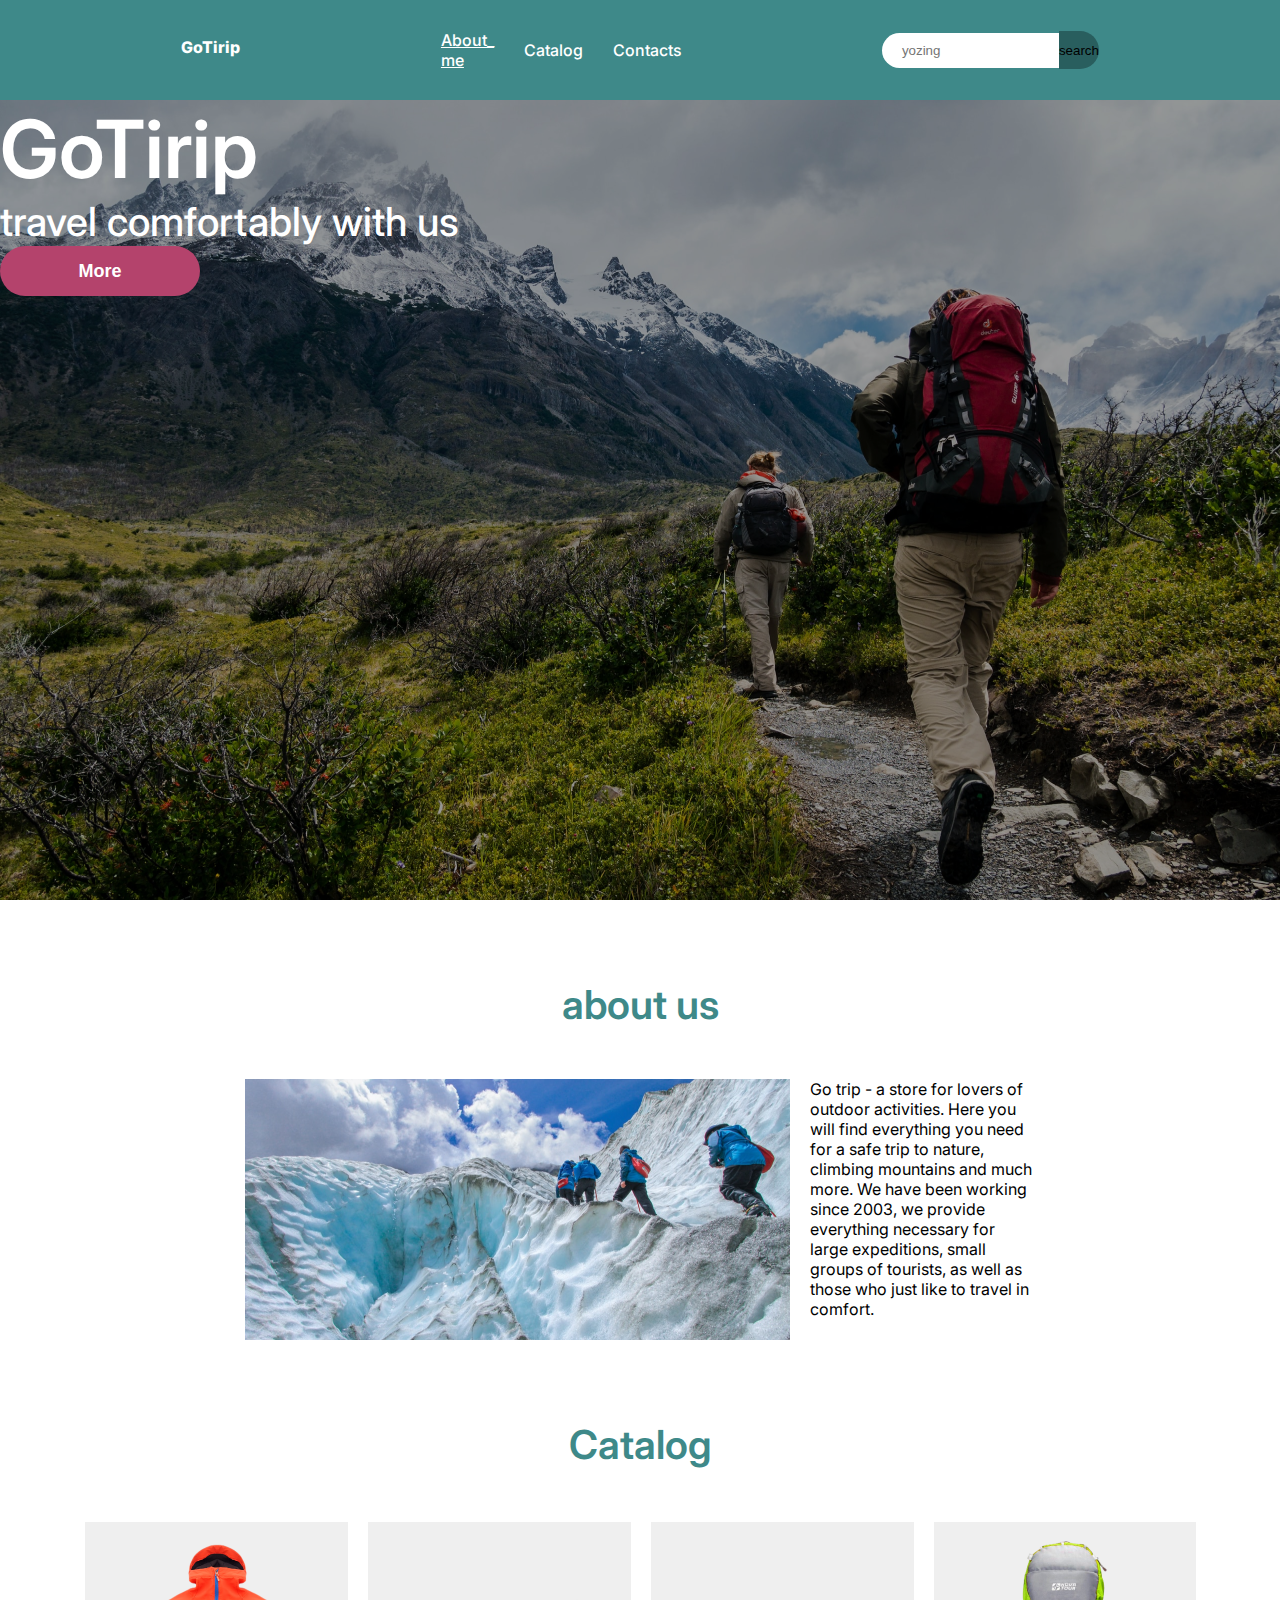
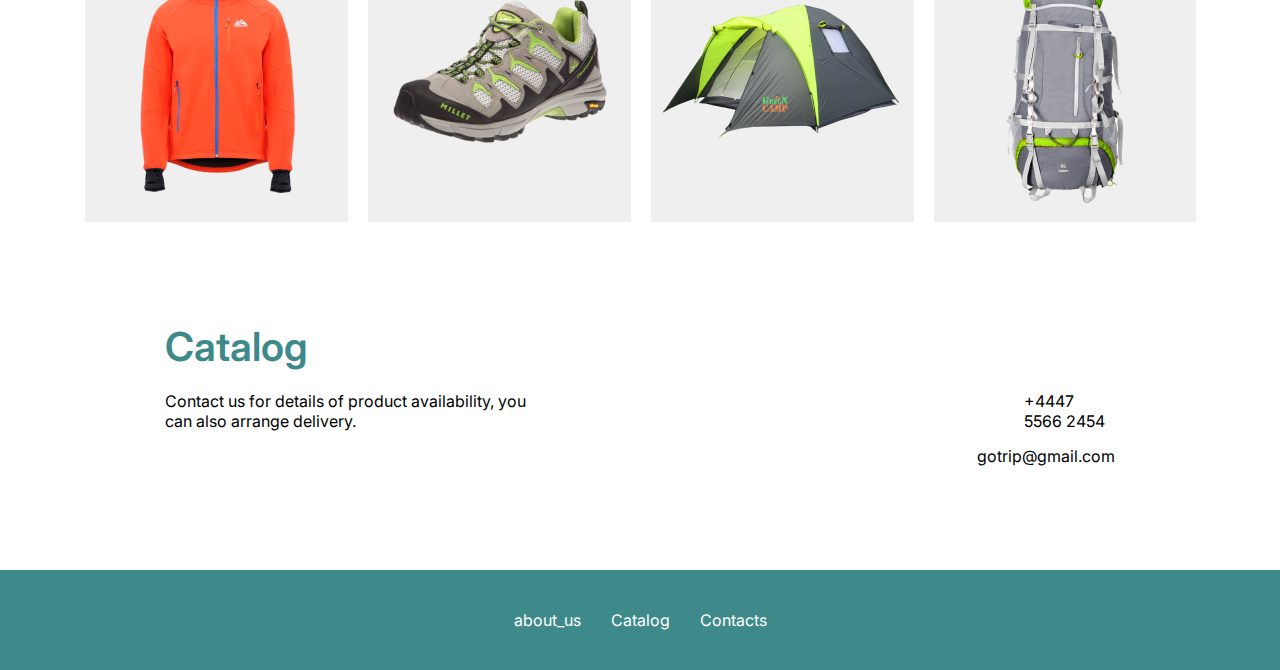
<file: index.html>
<!DOCTYPE html>
<html lang="en">
  <head>
    <meta charset="UTF-8" />
    <meta name="viewport" content="width=device-width, initial-scale=1.0" />
    <title>Document</title>
    <link rel="stylesheet" href="./style/main.css" />
    <link rel="preconnect" href="https://fonts.googleapis.com">
<link rel="preconnect" href="https://fonts.gstatic.com" crossorigin>
<link href="https://fonts.googleapis.com/css2?family=Inter:wght@100..900&display=swap" rel="stylesheet">
  </head>
  <body>
    <header class="header"> 
      <nav class="header__nav"> <div class="contaner">
        <p class="header__nav-lego">GoTirip</p>
        <ul class="header__nav-list">
          <li class="header__nav-item">
            <a class="header__nav-link-1" href="#">About_ me</a>
          </li>
          <li class="header_-nav-item">
            <a class="header__nav-link" href="#">Catalog</a>
          </li>
          <li class="header_-nav-item">
            <a class="header__nav-link" href="#">Contacts</a>
          </li>
        
        </ul>
        <input class="header__nav__input"  type="text" placeholder="yozing">
        <button class="header__nav__input_button" >search</button>

      
      </div>
       </nav>

       
        <div class="header__content">
       
            <h1 class="header__content-title">GoTirip</h1>
            <p class="header__content-text">travel comfortably with us</p>
            <button class="header__content-button" >More</button>
          </div>
        
      
    </header>

    <main class="main">
      <section class="about">
        <div class="contaner">
          <h2 class="about__title">about us</h2>
           
          <div class="about__content">
            <img src="./img/pic1.png" alt="" class="about__content__img">
            <div class="about__content-info">
              <p>Go trip - a store for lovers of outdoor activities. Here you will find everything you need for a safe trip to nature, climbing mountains and much more. We have been working since 2003, we provide everything necessary for large expeditions, small groups of tourists, as well as those who just like to travel in comfort.</p>
            </div>
        </div>
            
          </div>
       
      
       
     
       
      </section>
    </main>
    
    <main class="main__2">
      <section class="about__2"`>
        <h3 class="about__title-2">Catalog</h3>

        <div class="contaner">
          
          <div class="about__img-2">
            <img src="./img/kurutka.png" alt="">
          </div>
         <div class="about__img-2">
          <img src="./img/oyoq kiyim.png" alt="">
         </div>
         <div class="about__img-2">
          <img src="./img/Group 21.png" alt="">
         </div>
         <div class="about__img-2">
          <img src="./img/popka.png" alt="">
         </div>
       </div>
         
        
        <h4 class="about__title-3">Catalog</h4>
    <div class="about-content-3">
      <p class="about__content-text-3">
        Сontact us for details of product availability, you can also arrange delivery.
       </p>
 
         <p class="about__content-text-3">
        +4447 5566 2454
        </p>
    </div>
       
        </p>
     
          <p class="about__content-text-5">
            gotrip@gmail.com
          </p>


          
      </section>
    </main>

    <footer class="foter">
    
      <ul class="foter">
        <li class="foter__item">about_us</li>
        <li class="foter__item">Catalog</li>
        <li class="foter__item">Contacts</li>
      </ul>
      </div>

    </footer>
  </body>
</html>
</file>
<file: style/main.css>
* {
  margin: 0;
  padding: 0;
  box-sizing: border-box ;
}






body{
  font-family: 'Inter';
 
}


.header__nav{
  background: #3E8989;
  height: 100px;
  margin: 0;
  padding: 0;
  box-sizing: border-box;
 
}


.contaner{
  max-width: 1500px;
  width: 100%;
  margin: 0 auto;
  padding: 0 20px;
  display: flex;
  align-items: center;
justify-content: center;
}



  .header__nav{
    padding-left: 165px ;
    padding-right: 165px;
  }

  .header__nav-lego{
    color: #fff;
    width: 86px;
    height: 26px;
    top: 37px;
    left: 165px;
    padding: 0px 0.86px 0.21px 0px;
    font-weight:800;
  }

  .header__nav .contaner{
    height: 100%;
    display: flex;
    align-items: center;
    justify-content: center;
  }


.header__nav-list{
  width: 100%;
  height: 100%;
  display: flex;
  align-items: center;
  justify-content: center;
  column-gap: 30px ;
  padding: 200px;;
  padding-left: 200px;

  color: #fff;
}


.header_-nav-item{
  list-style: none;
  display: flex;
  align-items: center;
  justify-content: center;
}

.header__nav-item{
  list-style: none;
}

.header__nav-link{
  font-weight: 500;
  font-size: 16px;
  color: #fff;
  text-decoration: none;
}


.header__nav-link-1{
  font-weight: 500;
  font-size: 16px;
  color: #fff;
}
.header__nav__input{
 border: none;
 outline: none;
  width: 216px;
height: 35px;
top: 33px;
left: 985px;
gap: 0px;
border-radius: 20px 0px 0px 20px;


}

.header__nav__input_button{
  border: none;
  outline: none;
  width: 90px;
  height: 38px;
  top: 33px;
  left: 1201px;
  gap: 0px;
  border-radius: 0px 20px 20px 0px;
  opacity: 0px;
  background: #295E5E;
}

.header__nav__input::placeholder{
  padding: 8px 20px
}


.header__content{
  width: 100%;
  height: 800px;
  background: url(../img/pic.png);
  background-size: cover;
  background-repeat: no-repeat ;
  background-position: center;
}


.header__content .contaner{
  width: 100%;
  height: 100%;
  display: flex;
  flex-direction: column;
  align-items: center;
  justify-content: center;
  gap: 20px;
}


.header__content-title{
  font-weight: 600;
  font-size: 80px;
  line-height: normal;
  color: #fff;
}

.header__content-text{
  font-weight: 500;
  font-size: 40px;
  color: #fff;
  line-height: normal;
}

.header__content-button{
  border: none;
  outline: none;
  background: #B4436C;
  width: 200px;
  height: 50px;
  gap: 0px;
  border-radius: 30px ;
  font-weight: 600;
  font-size: 18px;
  color: #fff;
}


.about{
  padding: 80px;
  
}



.about .contaner{
  display: contents;
 
}



.about__title{
   font-weight:600 ;
  font-size: 40px ;
  text-align: center;
  color: #3E8989;
}



.about__content{
  padding-top: 50px;
  padding-left: 165px;
  padding-right: 165px;
  column-gap: 20px;
  display: flex;
  align-items: center;
  justify-content: center;

}
  

.about__content__img{
  width: 545px;
height: 261px;

display: flex;
object-fit: cover;

}

.about__content-info{
  width: 545px;
  height: 261px;
 
  
  
}


.about__title-2{
  font-weight:600 ;
  font-size: 40px ;
  text-align: center;
  color: #3E8989;

  padding-bottom: 53px;
}


.about__img-2{

display: flex;
justify-content: space-between;
column-gap: 20px;
}


.about__2 .contaner{
  padding: 0 165px 0 165px;
  column-gap: 20px;
}


.about__title-3{
  padding-top: 100px;
padding-left: 165px;
  font-weight:600 ;
  font-size: 40px ;
  color: #3E8989;
}

.about-content-3{
  padding-top: 20px;
  padding-left: 165px;
  padding-right: 165px;

  display: flex;
  column-gap:484px;
}

.about__content-text-5{
  padding-bottom: 104px;
  padding-top: 15px;
  padding-right: 165px;
  display: flex;
  align-items: center;
  justify-content: flex-end;
}

.foter{
  height: 100px;
  background: #3E8989;
 
}


.foter {
  color: #fff;
 list-style:  none;
  display: flex;
  align-items: center;
  justify-content: center;
  column-gap: 30px;
}
</file>
